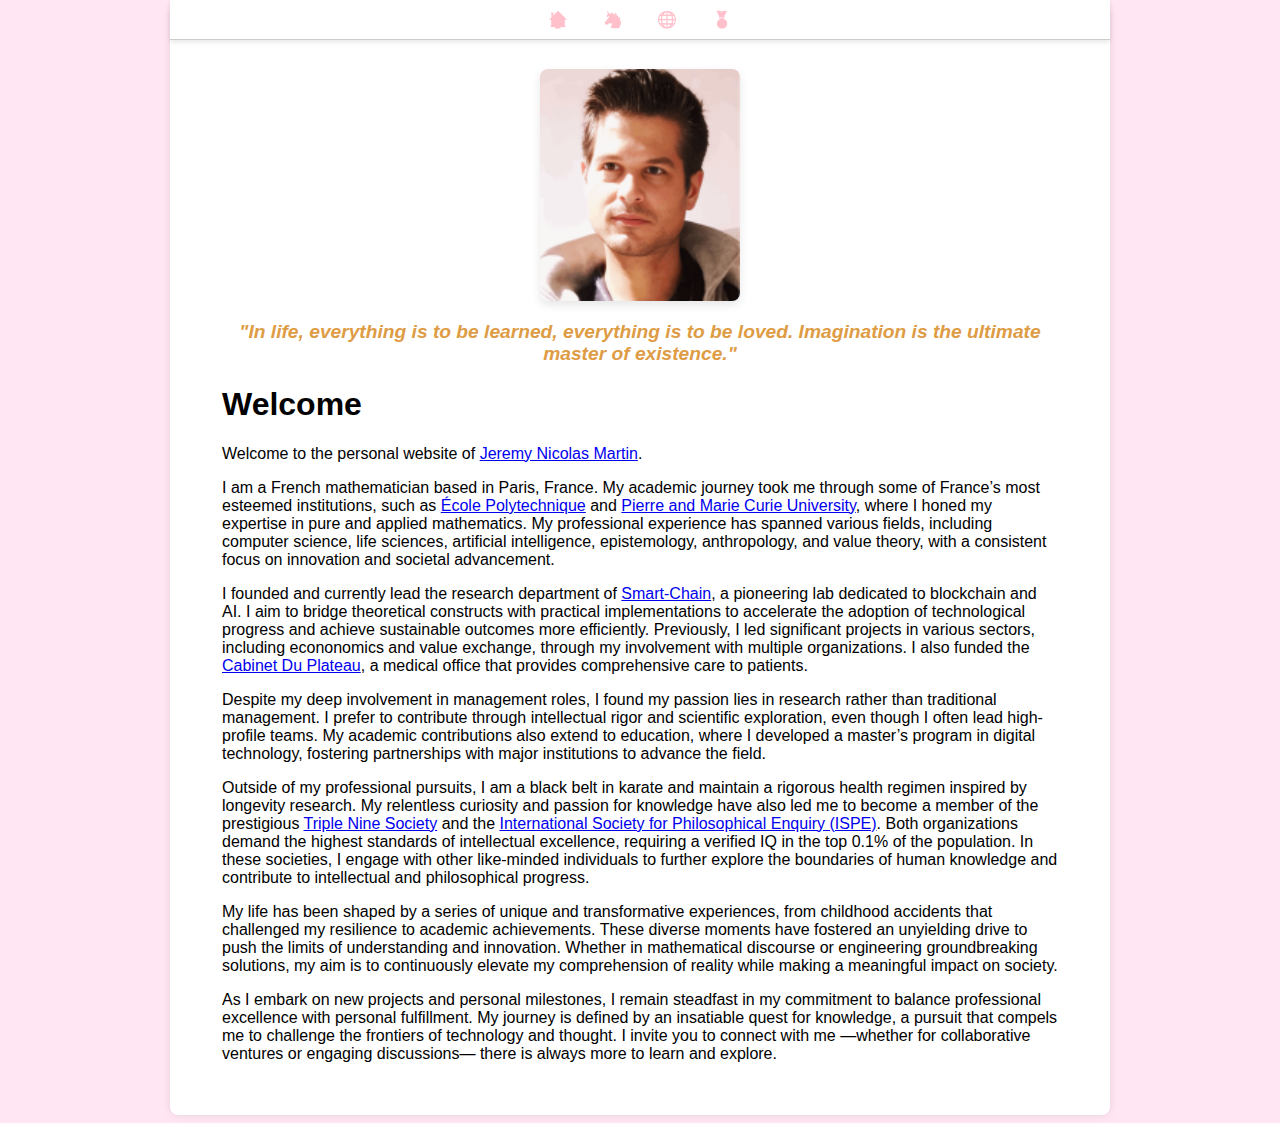
<file: index.html>
<!DOCTYPE html>
<html lang="en">
<head>
    <meta charset="UTF-8">
    <meta name="viewport" content="width=device-width, initial-scale=1.0">
    <title>Jeremy N. Martin Personnal Website</title>
    <link rel="stylesheet" href="styles.css">
    <link rel="icon" type="image/png" sizes="32x32" href="icons/favicon-32x32.png">
    <link rel="icon" type="image/png" sizes="16x16" href="icons/favicon-16x16.png">
    <link rel="apple-touch-icon" sizes="180x180" href="icons/apple-touch-icon.png">
    <link rel="icon" type="image/png" sizes="192x192" href="icons/android-chrome-192x192.png">
    <link rel="icon" type="image/png" sizes="512x512" href="icons/android-chrome-512x512.png">
</head>
<body>
    <div class="containermain">
        <header>
            <nav class="fixed-nav">
                <ul>
                    <li><a href="index.html" class="tooltip" data-tooltip="Home">🏠</a></li>
                    <li><a href="curiosities.html" class="tooltip" data-tooltip="Curiosities">🦄</a></li>
                    <li><a href="latin.html" class="tooltip" data-tooltip="Latin Expressions">🌐</a></li>
                    <li><a href="exemplars.html" class="tooltip" data-tooltip="Exemplars">🏅</a></li>
                </ul>
            </nav>
        </header>
        <main>
            <img src="profile.png" alt="Jeremy Nicolas Martin" class="imagejm">
            <h2 class="citation">"In life, everything is to be learned, everything is to be loved. Imagination is the ultimate master of existence."</h2>

            <section>

                <h1>Welcome</h1>
                <p>Welcome to the personal website of <a href="https://www.linkedin.com/in/jeremy-n-martin/">Jeremy Nicolas Martin</a>.</p>
                <p>
                    I am a French mathematician based in Paris, France. My academic journey took me through some of France’s most esteemed institutions, such as <a href="https://www.polytechnique.edu/">École Polytechnique</a> and <a href="https://www.sorbonne-universite.fr/" target="_blank">Pierre and Marie Curie University</a>, where I honed my expertise in pure and applied mathematics. My professional experience has spanned various fields, including computer science, life sciences, artificial intelligence, epistemology, anthropology, and value theory, with a consistent focus on innovation and societal advancement.
                </p>
                <p></p> 
                <p>
                    I founded and currently lead the research department of <a href="https://www.smart-chain.fr/en" target="_blank">Smart-Chain</a>, a pioneering lab dedicated to blockchain and AI. I aim to bridge theoretical constructs with practical implementations to accelerate the adoption of technological progress and achieve sustainable outcomes more efficiently. Previously, I led significant projects in various sectors, including econonomics and value exchange, through my involvement with multiple organizations. I also funded the <a href="https://cabinetduplateau.fr/">Cabinet Du Plateau</a>, a medical office that provides comprehensive care to patients.
                </p>
                <p>
                    Despite my deep involvement in management roles, I found my passion lies in research rather than traditional management. I prefer to contribute through intellectual rigor and scientific exploration, even though I often lead high-profile teams. My academic contributions also extend to education, where I developed a master’s program in digital technology, fostering partnerships with major institutions to advance the field.
                </p>
                <p>
                    Outside of my professional pursuits, I am a black belt in karate and maintain a rigorous health regimen inspired by longevity research. My relentless curiosity and passion for knowledge have also led me to become a member of the prestigious <a href="https://www.triplenine.org/">Triple Nine Society</a> and the <a href="https://www.thethousand.com/">International Society for Philosophical Enquiry (ISPE)</a>. Both organizations demand the highest standards of intellectual excellence, requiring a verified IQ in the top 0.1% of the population. In these societies, I engage with other like-minded individuals to further explore the boundaries of human knowledge and contribute to intellectual and philosophical progress.
                </p>
                <p>
                    My life has been shaped by a series of unique and transformative experiences, from childhood accidents that challenged my resilience to academic achievements. These diverse moments have fostered an unyielding drive to push the limits of understanding and innovation. Whether in mathematical discourse or engineering groundbreaking solutions, my aim is to continuously elevate my comprehension of reality while making a meaningful impact on society.
                </p>
                <p>
                    As I embark on new projects and personal milestones, I remain steadfast in my commitment to balance professional excellence with personal fulfillment. My journey is defined by an insatiable quest for knowledge, a pursuit that compels me to challenge the frontiers of technology and thought. I invite you to connect with me —whether for collaborative ventures or engaging discussions— there is always more to learn and explore.
                </p>
                
            </section>
        </main>
    </div>

</body>
</html>
</file>
<file: styles.css>
/* ======================================== */
/* ==============  HEADER ================= */
/* ======================================== */
header {
    text-align: center;
    margin-bottom: 5px; /* Spacing between header and content */
}
.fixed-nav { /* Fixed Navigation Styling */
    position: fixed;
    top: 0;
    left: 50%;
    transform: translateX(-50%);
    background-color: #fff;
    z-index: 1000;
    padding: 10px 20px;
    box-shadow: 0 2px 5px rgba(0, 0, 0, 0.1);
    width: 100%;
    max-width: 900px;
    border-bottom: 1px solid #ccc;
}
.fixed-nav ul {
    list-style-type: none;
    padding: 0;
    margin: 0;
    text-align: center;
}
.fixed-nav ul li {
    display: inline-block;
    margin: 0 15px;
}
.fixed-nav ul li a {
    text-decoration: none;
    color: transparent;
    text-shadow: 0 0 0 pink;
    font-weight: bold;
    transition: color 0.3s ease;
}
.fixed-nav ul li a:hover {
    color: #0056b3;
}
.tooltip { /* Style de base pour les liens avec tooltips */
    position: relative; /* Nécessaire pour positionner le tooltip */
    display: inline-block;
}
.tooltip::after { /* Style du tooltip */
    content: attr(data-tooltip); /* Affiche le texte du tooltip */
    position: absolute;
    top: 100%; /* Positionne le tooltip au-dessus de l'élément */
    left: 50%;
    transform: translateX(-50%); /* Centre le tooltip horizontalement */
    background-color: #333; /* Couleur de fond du tooltip */
    color: #fff;
    padding: 5px 10px; /* Marge intérieure du tooltip */
    border-radius: 4px;
    opacity: 0;
    pointer-events: none;
    white-space: nowrap; /* Empêche le texte de se casser sur plusieurs lignes */
    font-size: 12px;
    transition: opacity 0.3s ease;
    z-index: 1000; /* S'assure que le tooltip est au-dessus des autres éléments */
    margin-top: 10px; /* Ajoute un espace entre l'élément et le tooltip */
}
.tooltip:hover::after { /* Affichage du tooltip au survol */
    opacity: 1;
}
/* ======================================== */
/* ============== MAIN CONTENT ============ */
/* ======================================== */
body {
    font-family: 'Arial', sans-serif;
    background-color: #ffe6f2; /* Soft pastel pink background */
}
main {
    padding: 1rem 2rem;
}
.containermain {
    background-color: white;
    padding: 20px;
    box-shadow: 0 0 10px rgba(0, 0, 0, 0.1);
    max-width: 900px;
    width: 100%;
    border-radius: 8px;
    margin: 0 auto; /* Center the container horizontally */
}


.citation{
    font-style: italic;
    font-size: 1.2rem;
    text-align: center;
    margin-top: 20px;
    color: #de9c45;
}


/* ======================================== */
/* ============== IMAGES ================== */
/* ======================================== */
.imagejm {
    width: 200px; /* Ajuste la taille selon tes besoins */
    border-radius: 8px; /* Coins arrondis */
    box-shadow: 0 4px 10px rgba(0, 0, 0, 0.1); /* Ombre légère avec flou */
    transition: all 0.3s ease; /* Transition fluide sur les changements */
    margin: 20px auto; /* Centre l'image horizontalement */
    display: flex;
    justify-content: center; /* Centre horizontalement */
}
.imagejm:hover {
    box-shadow: 0 6px 15px rgba(0, 0, 0, 0.2); /* Ombre plus forte au survol */
    transform: scale(1.05); /* Léger zoom au survol */
}



/* ======================================== */
/* ============== FACT CARDS ============== */
/* ======================================== */
.facts-section {
    display: flex;  /* Flex container */
    flex-wrap: wrap; /* Permet de passer à la ligne si l'espace est insuffisant */
    gap: 20px; /* Espace entre les cartes */
}

.fact-card {
    background-color: #fff;
    border: 1px solid #ddd;
    border-left: 4px solid #ff69b4;
    border-radius: 8px;
    padding: 15px; /* Marge intérieure */
    width: 100%;
    box-shadow: 0 2px 5px rgba(0, 0, 0, 0.1);
    position: relative;
}

.fact-title {
    font-weight: bold;
    margin: 0;
    position: absolute;
    top: 15px;
    left: 15px;
}

.fact-body {
    margin-top: 40px;
    text-align: center;
    font-size: 16px;
}

.fact-footer {
    display: flex;
    justify-content: space-between;
    align-items: center;
    margin-top: 15px;
}

.tags {
    display: flex;
    gap: 10px;
}

.tag {
    background-color: #ffb6c1;
    color: #fff;
    padding: 5px 10px;
    border-radius: 15px;
    font-size: 12px;
}

/* Styles pour le nuage de tags */
.tag-cloud {
    margin-top: 50px; /* Ajustez la valeur selon vos préférences */
    display: flex;
    flex-wrap: wrap;
    gap: 10px;
    margin-bottom: 20px;
    justify-content: center;
}

.tag-cloud-tag {
    padding: 5px 10px;
    border-radius: 15px;
    color: #fff;
    font-size: 14px;
    cursor: pointer;
}

.tag-cloud-tag.selected-tag {
    border: 2px solid #000;
}

/* Mise à jour des styles des tags dans les cartes de faits */
.tag {
    background-color: #ffb6c1;
    color: #fff;
    padding: 5px 10px;
    border-radius: 15px;
    font-size: 12px;
    cursor: pointer;
}


/* ======================================== */
/* ============== MEDIA QUERIES =========== */
/* ======================================== */
@media (min-width: 300px) {
    .fact-card {
        width: calc(90% - 20px);
    }
}

@media (min-width: 600px) {
    .fact-card {
        width: calc(44.5% - 20px);
    }
}

@media (min-width: 900px) {
    .fact-card {
        width: calc(29.9% - 20px);
    }
}
</file>
